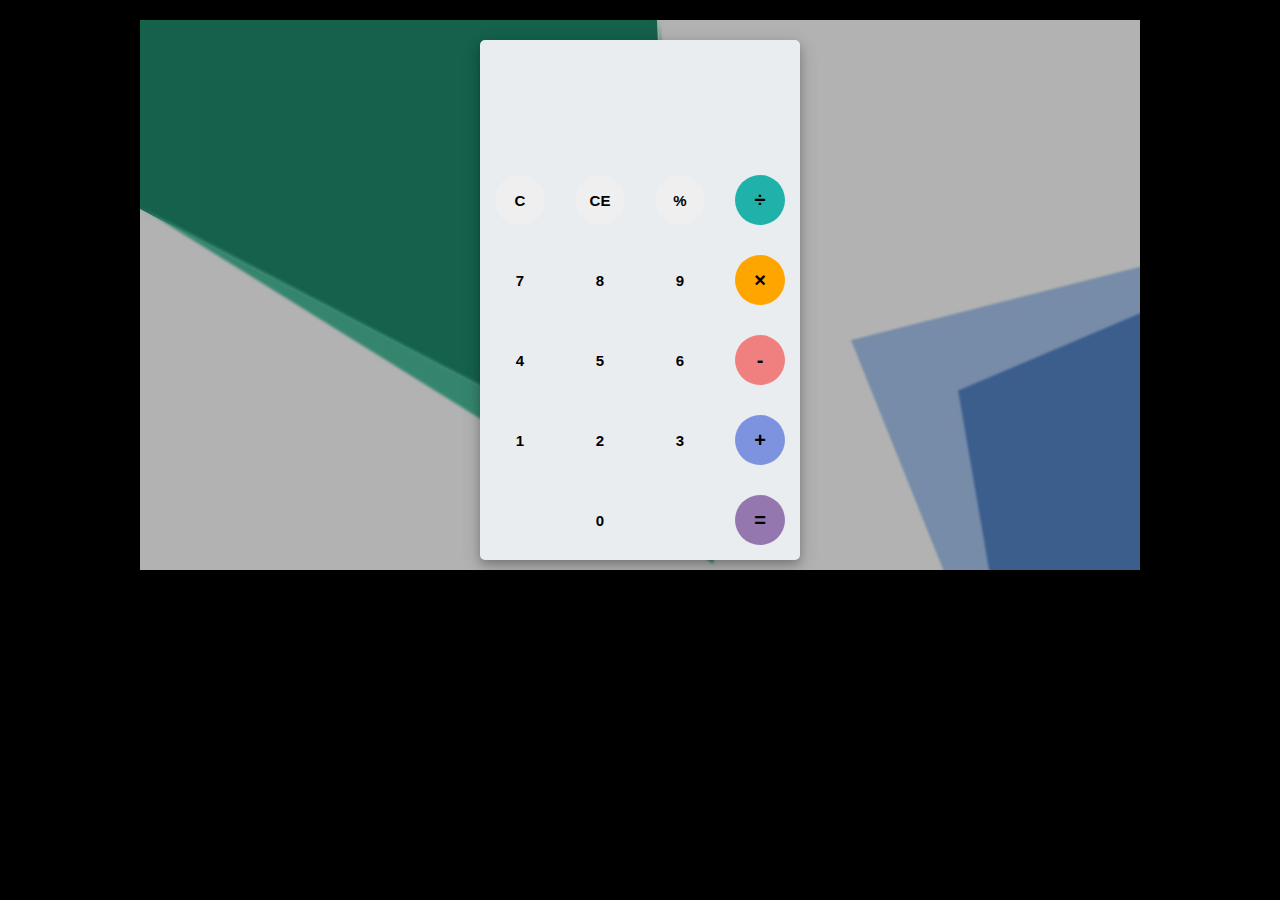
<file: js/calculator/index.html>
<html>
	<head>
		<link rel="stylesheet" type="text/css" href="style.css">
		<link href="https://fonts.googleapis.com/css?family=Open+Sans:600,700" rel="stylesheet">
		<title>A simple calculator</title>
	</head>
	<body>
		<div id="container">
			<div id="calculator">
				<div id="result">
					<div id="history">
						<p id="history-value"></p>
					</div>
					<div id="output">
						<p id="output-value"></p>
					</div>
				</div>
				<div id="keyboard">
					<button class="operator" id="clear">C</button>
					<button class="operator" id="backspace">CE</button>
					<button class="operator" id="%">%</button>
					<button class="operator" id="/">&#247;</button>
					<button class="number" id="7">7</button>
					<button class="number" id="8">8</button>
					<button class="number" id="9">9</button>
					<button class="operator" id="*">&times;</button>
					<button class="number" id="4">4</button>
					<button class="number" id="5">5</button>
					<button class="number" id="6">6</button>
					<button class="operator" id="-">-</button>
					<button class="number" id="1">1</button>
					<button class="number" id="2">2</button>
					<button class="number" id="3">3</button>
					<button class="operator" id="+">+</button>
					<button class="empty" id="empty"></button>
					<button class="number" id="0">0</button>
					<button class="empty" id="empty"></button>
					<button class="operator" id="=">=</button>
				</div>
			</div>
		</div>
		<script src="app.js"></script>
	</body>
</html>
</file>
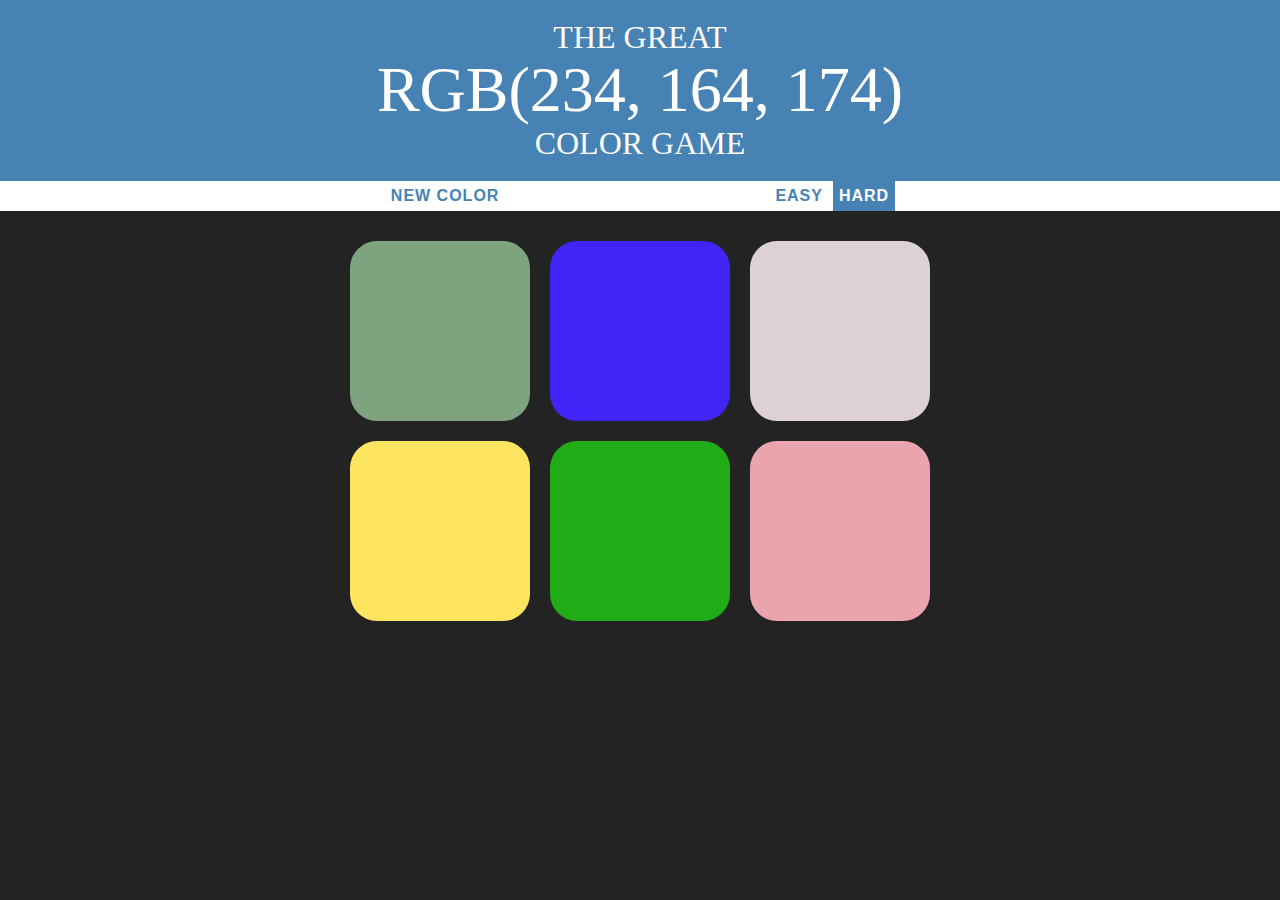
<file: js/color guess/index.html>
<!DOCTYPE html>
<html lang="en">
<head>
    <meta charset="UTF-8">
    <meta name="viewport" content="width=device-width, initial-scale=1.0">
    <meta http-equiv="X-UA-Compatible" content="ie=edge">
    <link rel="stylesheet" type ="text/css" href="style.css">
    <title>Color Game</title>
</head>
<body>
    <h1>The Great <br><span id="colorDisplay">RGB</span><br> Color Game</h1>
    <div id="stripe">
        <button id="reset">New Color</button>
        <span id="messageDisplay"></span>
        <button id="easyBtn">Easy</button>
        <button id="hardBtn" class="selector">Hard</button>
    </div>
    <div id="container">
        <div class="square"></div>
        <div class="square"></div>
        <div class="square"></div>
        <div class="square"></div>  
        <div class="square"></div>  
        <div class="square"></div>        
    </div>

    <script src="app.js"></script>
</body>
</html>
</file>
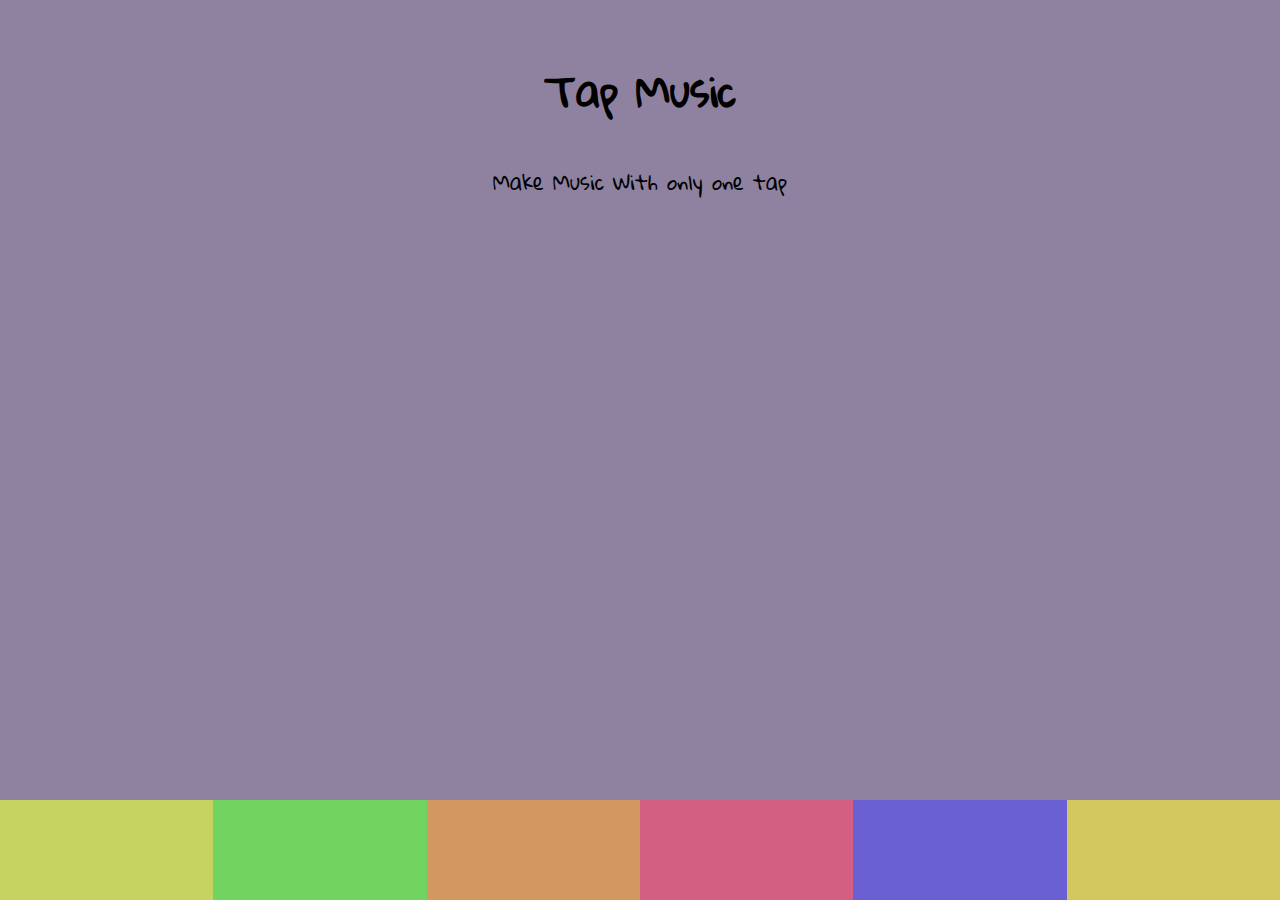
<file: js/music app/index.html>
<!DOCTYPE html>
<html lang ="en">
    <head>
        <meta charset="UTF-8">
        <meta name="viewport" content="width=device-width, initial-scale=1.0">
        <meta http-equiv="X-UA-Compatible" content="ie=edge">
        <link rel="stylesheet" href="https://fonts.googleapis.com/css?family=Gloria+Hallelujah&display=swap" />
          <link rel="stylesheet" href="style.css" />
        <title>Tap Music</title>

    </head>
    <body>
         <div class="app">
           <header>
             <h1>Tap Music</h1>
             <p>Make Music With only one tap </p>
           </header>
             <div class="visual"></div>
               <div class="pads">
                  <div class="pad1">
                    <audio class="sound" src=bubbles.mp3></audio>
                </div>
                <div class="pad2  ">
                    <audio class="sound" src="clay.mp3"></audio>
                </div>
                <div class="pad3">
                    <audio class="sound" src="confetti.mp3"></audio>
                </div>
                <div class="pad4">
                    <audio class="sound" src="glimmer.mp3"></audio>
                </div>
                <div class="pad5">
                    <audio class="sound" src="moon.mp3"></audio>
                </div>
                <div class="pad6">
                    <audio class="sound" src="ufo.mp3"></audio>
                </div>
         </div>
        </div>
       <script src="app.js" ></script>
    </body>
</html>
</file>
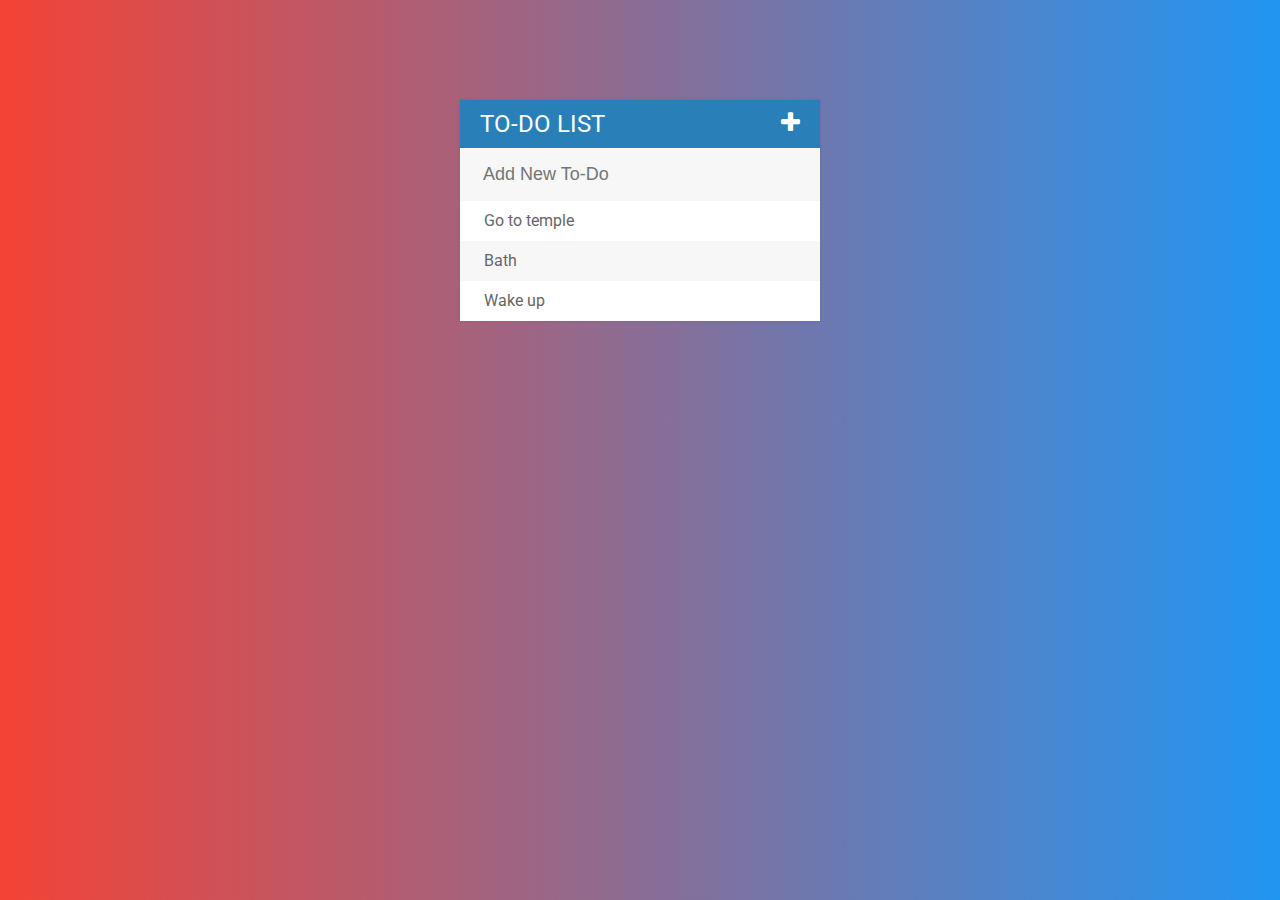
<file: js/To-do list/index.html>
<!DOCTYPE html>
<html lang="en">
<head>
    <meta charset="UTF-8">
    <meta name="viewport" content="width=device-width, initial-scale=1.0">
    <meta http-equiv="X-UA-Compatible" content="ie=edge">
    <title>To-do List</title>
    <script src="https://code.jquery.com/jquery-2.2.4.min.js" integrity="sha256-BbhdlvQf/xTY9gja0Dq3HiwQF8LaCRTXxZKRutelT44=" crossorigin="anonymous" type="text/javascript"></script>
    <link rel="stylesheet" href="style.css" type="text/css">
    <link href="https://fonts.googleapis.com/css?family=Roboto&display=swap" rel="stylesheet">
    <link rel="stylesheet" href="https://stackpath.bootstrapcdn.com/font-awesome/4.7.0/css/font-awesome.min.css" type="text/css">
</head>
<body>
    <div id="container">
        <h1>To-Do List<i class="fa fa-plus"></i></h1>
        
        <input type="text" placeholder="Add New To-Do">
        <ul>
            <li><span><i class="fa fa-trash"></i></span> Go to temple</li>
            <li><span><i class="fa fa-trash"></i></span> Bath</li>
            <li><span><i class="fa fa-trash"></i></span> Wake up</li>
        </ul>
    </div>

    <script type="text/javascript" src="app.js" ></script>
</body>
</html>
</file>
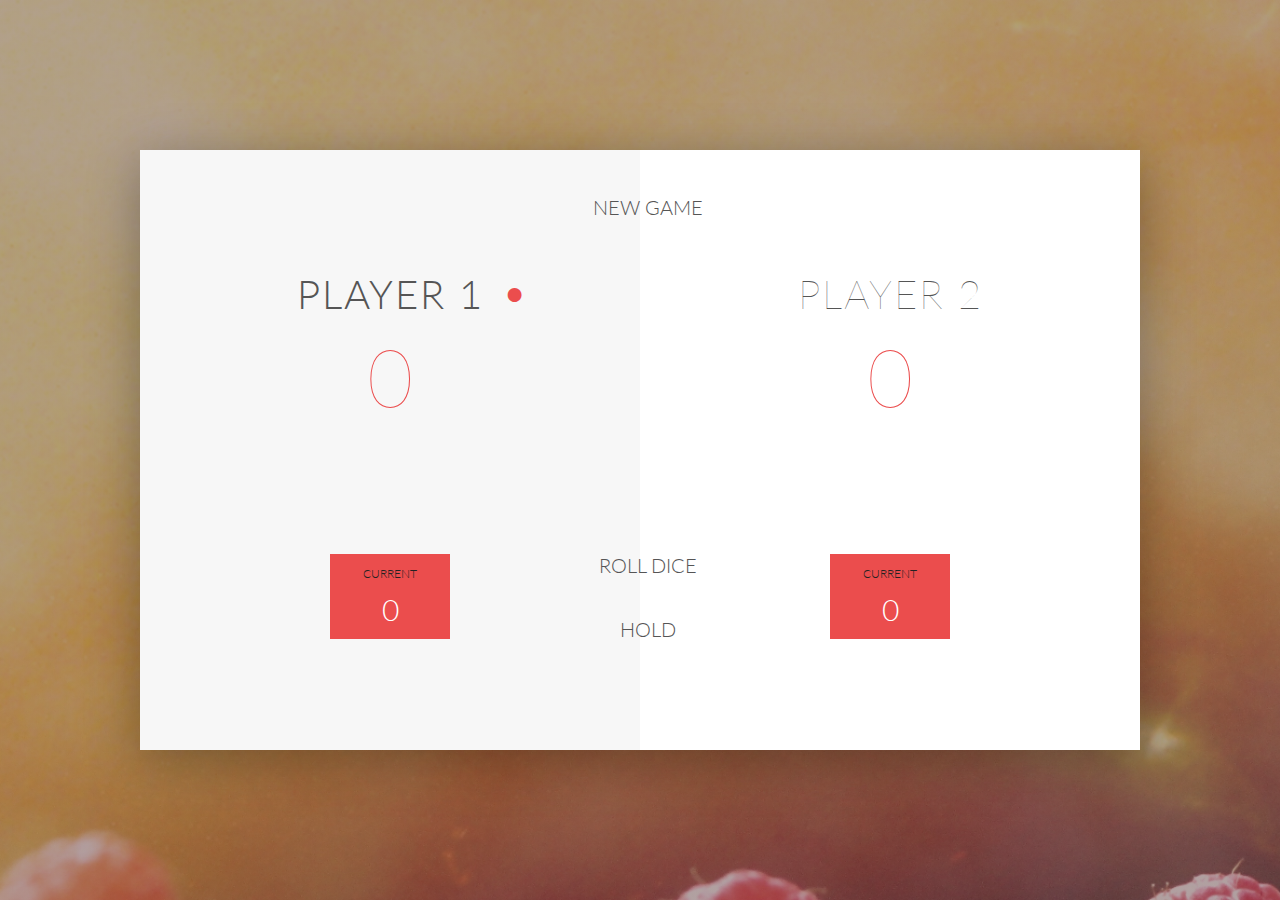
<file: js/pigGame/pigGame.html>
<!DOCTYPE html>
<html lang="en">
    <head>
        <meta charset="UTF-8">
        <link href="https://fonts.googleapis.com/css?family=Lato:100,300,600" rel="stylesheet" type="text/css">
        <link href="http://code.ionicframework.com/ionicons/2.0.1/css/ionicons.min.css" rel="stylesheet" type="text/css">
        <link type="text/css" rel="stylesheet" href="pigStyle.css">
        
        <title>Pig Game</title>
    </head>

    <body>
        <div class="wrapper clearfix">
            <div class="player-0-panel active">
                <div class="player-name" id="name-0">Player 1</div>
                <div class="player-score" id="score-0">43</div>
                <div class="player-current-box">
                    <div class="player-current-label">Current</div>
                    <div class="player-current-score" id="current-0">11</div>
                </div>
            </div>
            
            <div class="player-1-panel">
                <div class="player-name" id="name-1">Player 2</div>
                <div class="player-score" id="score-1">72</div>
                <div class="player-current-box">
                    <div class="player-current-label">Current</div>
                    <div class="player-current-score" id="current-1">0</div>
                </div>
            </div>
            
            <button class="btn-new"><i class="ion-ios-plus-outline"></i>New game</button>
            <button class="btn-roll"><i class="ion-ios-loop"></i>Roll dice</button>
            <button class="btn-hold"><i class="ion-ios-download-outline"></i>Hold</button>
            
            <img src="dice-5.png" alt="Dice" class="dice">
        </div>
        
        <script src="app.js"></script>
    </body>
</html>
</file>
<file: js/calculator/style.css>
body{
	font-family: 'Open Sans',sans-serif;
	background-color: black;
}
#container{
	width: 1000px;
	height: 550px;
	background-image: linear-gradient(rgba(0,0,0,0.3),rgba(0,0,0,0.3)), url(bgImg.jpg);
	margin: 20px auto;	
}
#calculator{
	width: 320px;
	height: 520px;
	background-color: #eaedef;
	margin: 0 auto;
	top: 20px;
	position: relative;
	border-radius: 5px;
	box-shadow: 0 4px 8px 0 rgba(0, 0, 0, 0.2), 0 6px 20px 0 rgba(0, 0, 0, 0.19);
}
#result{
	height: 120px;
}
#history{
	text-align: right;
	height: 20px;
	margin: 0 20px;
	padding-top: 20px;
	font-size: 15px;
	color: #919191;
}
#output{
	text-align: right;
	height: 60px;
	margin: 10px 20px;
	font-size: 30px;
}
#keyboard{
	height: 400px;
}
.operator, .number, .empty{
	width: 50px;
	height: 50px;
	margin: 15px;
	float: left;
	border-radius: 50%;
	border-width: 0;
	font-weight: bold;
	font-size: 15px;
}
.number, .empty{
	background-color: #eaedef;
}
.number, .operator{
	cursor: pointer;
}
.operator:active, .number:active{
	font-size: 13px;
}
.operator:focus, .number:focus, .empty:focus{
	outline: 0;
}
button:nth-child(4){
	font-size: 20px;
	background-color: #20b2aa;
}
button:nth-child(8){
	font-size: 20px;
	background-color: #ffa500;
}
button:nth-child(12){
	font-size: 20px;
	background-color: #f08080;
}
button:nth-child(16){
	font-size: 20px;
	background-color: #7d93e0;
}
button:nth-child(20){
	font-size: 20px;
	background-color: #9477af;
}
</file>
<file: js/color guess/style.css>
body{
    background-color: #232323;
    margin: 0;
    font-family: "Avenir";
}

.square{
    background: purple;
    width: 30%;
    padding-bottom: 30%;
    margin:1.66%;
    float: left;
    border-radius: 15%;
    transition: background 0.6s;
    -webkit-transition: background 0.6s;
    -moz-transition: background 0.6s; 
}
#messageDisplay{
    display: inline-block;
    width: 20%;
}
button{
    border: none;
    background: none;
    text-transform: uppercase;
    height: 100%; 
    font-weight: 700;
    color: steelblue;
    letter-spacing: 1px;
    font-size: inherit;
    transition: all 0.3s;
    outline: none;
}
button:hover{
    color: white;
    background: steelblue;
}

h1{
    color: white;
    line-height: 1.1;
    padding-top: 20px;
    padding-bottom: 20px;
    background: steelblue;
    text-align: center;
    margin: 0;
    font-weight: normal;
    text-transform: uppercase;
}
#colorDisplay{
    font-size: 200%;
}

#container{
    margin: 20px auto;
    max-width: 600px;
    
}
#stripe{
    height: 30px;
    text-align: center;
    background: white;
    color: black;
}
.selector{
    color: white;
    background: steelblue;
}
</file>
<file: js/music app/style.css>
*{
    margin: 0;
    padding: 0;
    box-sizing: border-box;
}

body{
    font-family: 'Gloria Hallelujah', cursive;
    background-color: #8e82a0;
}

.app{
    height: 100vh;
    display: flex;
    flex-direction: column;
    justify-content: space-between;
    align-items: center;
}

header h1{
    margin: 50px 0px 30px 0px;
    text-align: center;
    font-size: 40px;
}
 header p{
    font-size: 20px; 
 }

 .pads {
     background: rgb(139, 203, 224);
     width:100%;
     display: flex;
 }
  .pads > div{
      height: 100px;
      width: 100px;
      flex: 1;
  }

  .pad1{
      background: #c7d360;
  }
  .pad2{
    background: #73d360;
}
.pad3{
    background: #d39860;
}
.pad4{
    background: #d36082;
}
.pad5{
    background: #6b60d3;
}
.pad6{
    background: #d3c760;
}
.visual > div{
   position: absolute;
   height: 50px;
   width: 50px;
   border-radius: 50%;
   bottom: 0%;
   left: 20%;
   z-index: -1;
}

@keyframes jump{
0%{
    bottom: 0%;
    left:20%;
}
50%{
    bottom: 50%;
    left: 50%;
}
100%{
     bottom: 0%;
     left: 80% ; 
}
}
</file>
<file: js/To-do list/style.css>
#container{
    box-shadow: 0 0 3px rgba(0,0,0,0.1);
    width: 360px;
    margin: 100px auto;
    background: #f7f7f7;
}
.completed{
    color: grey;
    text-decoration: line-through;
}
.fa-plus{
    float: right;
}
ul{
    list-style: none;
    margin: 0;
    padding: 0;
}
body{
    font-family: 'Roboto', sans-serif;
    background: #2196f3;  /* fallback for old browsers */
    background: -webkit-linear-gradient(to right, #f44336, #2196f3);  /* Chrome 10-25, Safari 5.1-6 */
    background: linear-gradient(to right, #f44336, #2196f3); /* W3C, IE 10+/ Edge, Firefox 16+, Chrome 26+, Opera 12+, Safari 7+ */

}
li{
    background: #fff;
    height: 40px;
    line-height: 40px;
    color: #666;
}
span{
    background: red;
    height: 40px;
    margin-right: 20px;
    text-align: center;
    color: white;
    width: 0;
    display: inline-block;
    opacity: 0;
}
li:hover span{
   width:40px;
   transition: 0.2s linear;
   opacity: 1.0;
}
input{
    font-size: 18px;
    background-color: #f7f7f7;
    width: 100%;
    padding: 13px 13px 13px 20px;
    box-sizing: border-box;
    color: #2980b9;
    border: 3px solid rgba(0,0,0,0)
}
input:focus{
    background: white;
    border: 3px solid #2980b9;
    outline:none;
}
li:nth-child(2n){
    background: #f7f7f7;
}

h1{
    background: #2980b9;
    color: white;
    margin: 0;
    padding: 10px 20px;
    text-transform: uppercase;
    font-size: 24px;
    font-weight: normal;
}
</file>
<file: js/pigGame/pigStyle.css>
* {
    margin: 0;
    padding: 0;
    box-sizing: border-box;
    
}

.clearfix::after {
    content: "";
    display: table;
    clear: both;
}

body {
    background-image: linear-gradient(rgba(62, 20, 20, 0.4), rgba(62, 20, 20, 0.4)), url(back.jpg);
    background-size: cover;
    background-position: center;
    font-family: Lato;
    font-weight: 300;
    position: relative;
    height: 100vh;
    color: #555;
}

.wrapper {
    width: 1000px;
    position: absolute;
    top: 50%;
    left: 50%;
    transform: translate(-50%, -50%);
    background-color: #fff;
    box-shadow: 0px 10px 50px rgba(0, 0, 0, 0.3);
    overflow: hidden;
}

.player-0-panel,
.player-1-panel {
    width: 50%;
    float: left;
    height: 600px;
    padding: 100px;
}



/**********************************************
*** PLAYERS
**********************************************/

.player-name {
    font-size: 40px;
    text-align: center;
    text-transform: uppercase;
    letter-spacing: 2px;
    font-weight: 100;
    margin-top: 20px;
    margin-bottom: 10px;
    position: relative;
}

.player-score {
    text-align: center;
    font-size: 80px;
    font-weight: 100;
    color: #EB4D4D;
    margin-bottom: 130px;
}

.active { background-color: #f7f7f7; }
.active .player-name { font-weight: 300; }

.active .player-name::after {
    content: "\2022";
    font-size: 47px;
    position: absolute;
    color: #EB4D4D;
    top: -7px;
    right: 10px;
    
}

.player-current-box {
    background-color: #EB4D4D;
    color: #fff;
    width: 40%;
    margin: 0 auto;
    padding: 12px;
    text-align: center;
}

.player-current-label {
    text-transform: uppercase;
    margin-bottom: 10px;
    font-size: 12px;
    color: #222;
}

.player-current-score {
    font-size: 30px;
}

button {
    position: absolute;
    width: 200px;
    left: 50%;
    transform: translateX(-50%);
    color: #555;
    background: none;
    border: none;
    font-family: Lato;
    font-size: 20px;
    text-transform: uppercase;
    cursor: pointer;
    font-weight: 300;
    transition: background-color 0.3s, color 0.3s;
}

button:hover { font-weight: 600; }
button:hover i { margin-right: 20px; }

button:focus {
    outline: none;
}

i {
    color: #EB4D4D;
    display: inline-block;
    margin-right: 15px;
    font-size: 32px;
    line-height: 1;
    vertical-align: text-top;
    margin-top: -4px;
    transition: margin 0.3s;
}

.btn-new { top: 45px;}
.btn-roll { top: 403px;}
.btn-hold { top: 467px;}

.dice {
    position: absolute;
    left: 50%;
    top: 178px;
    transform: translateX(-50%);
    height: 100px;
    box-shadow: 0px 10px 60px rgba(0, 0, 0, 0.10);
}

.winner { background-color: #f7f7f7; }
.winner .player-name { font-weight: 300; color: #EB4D4D; }
</file>
